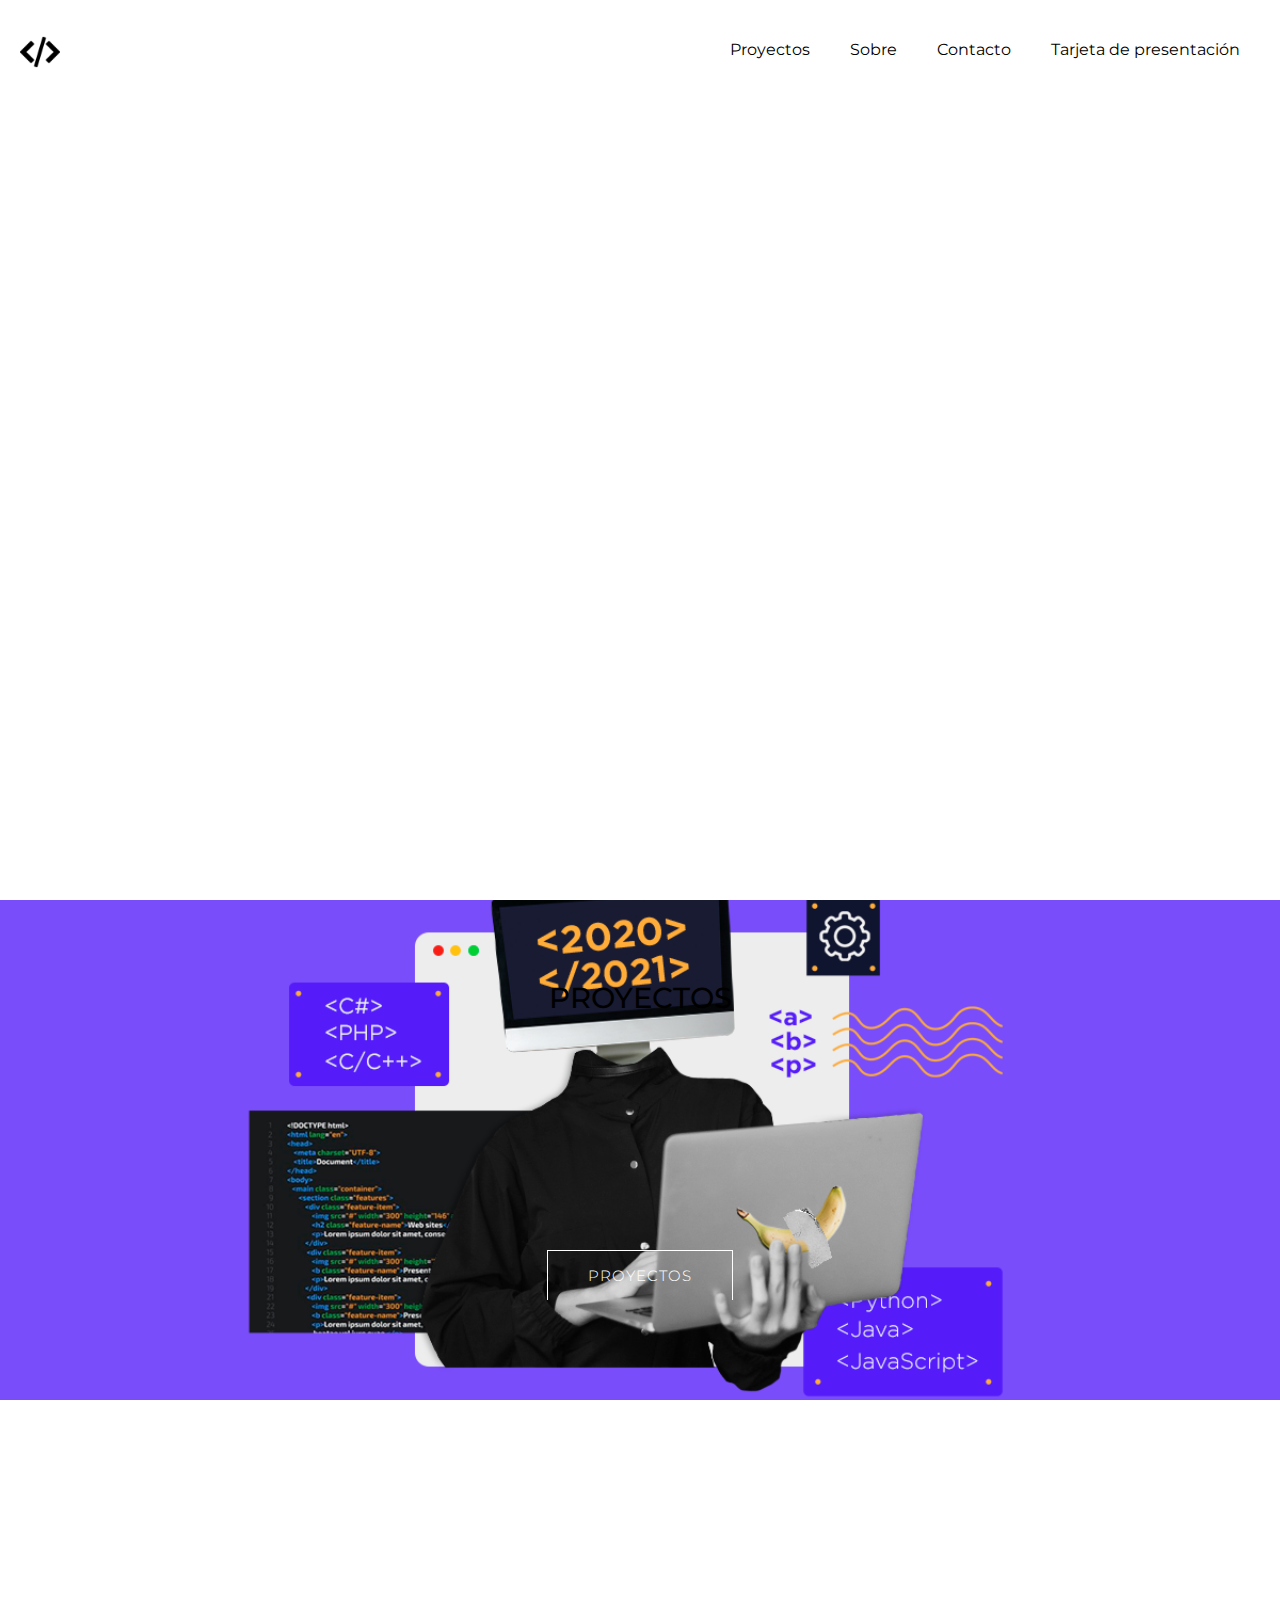
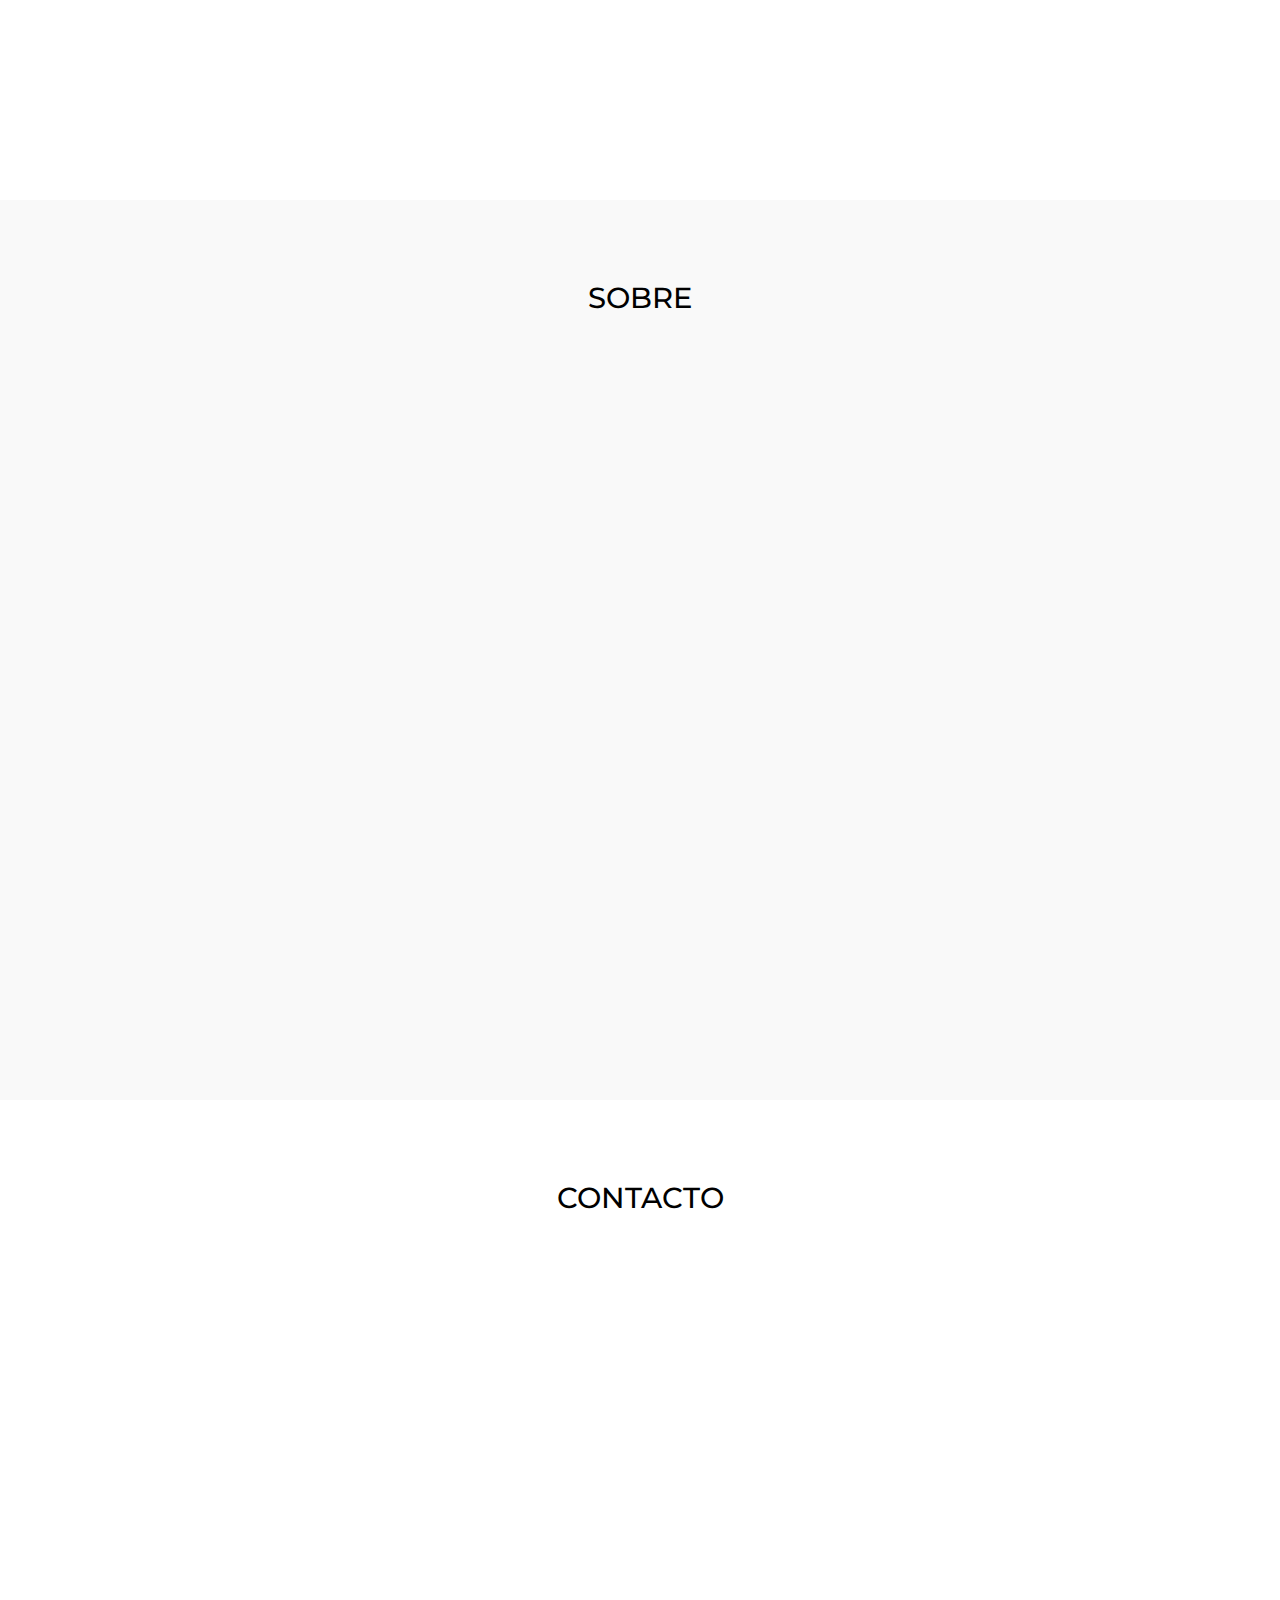
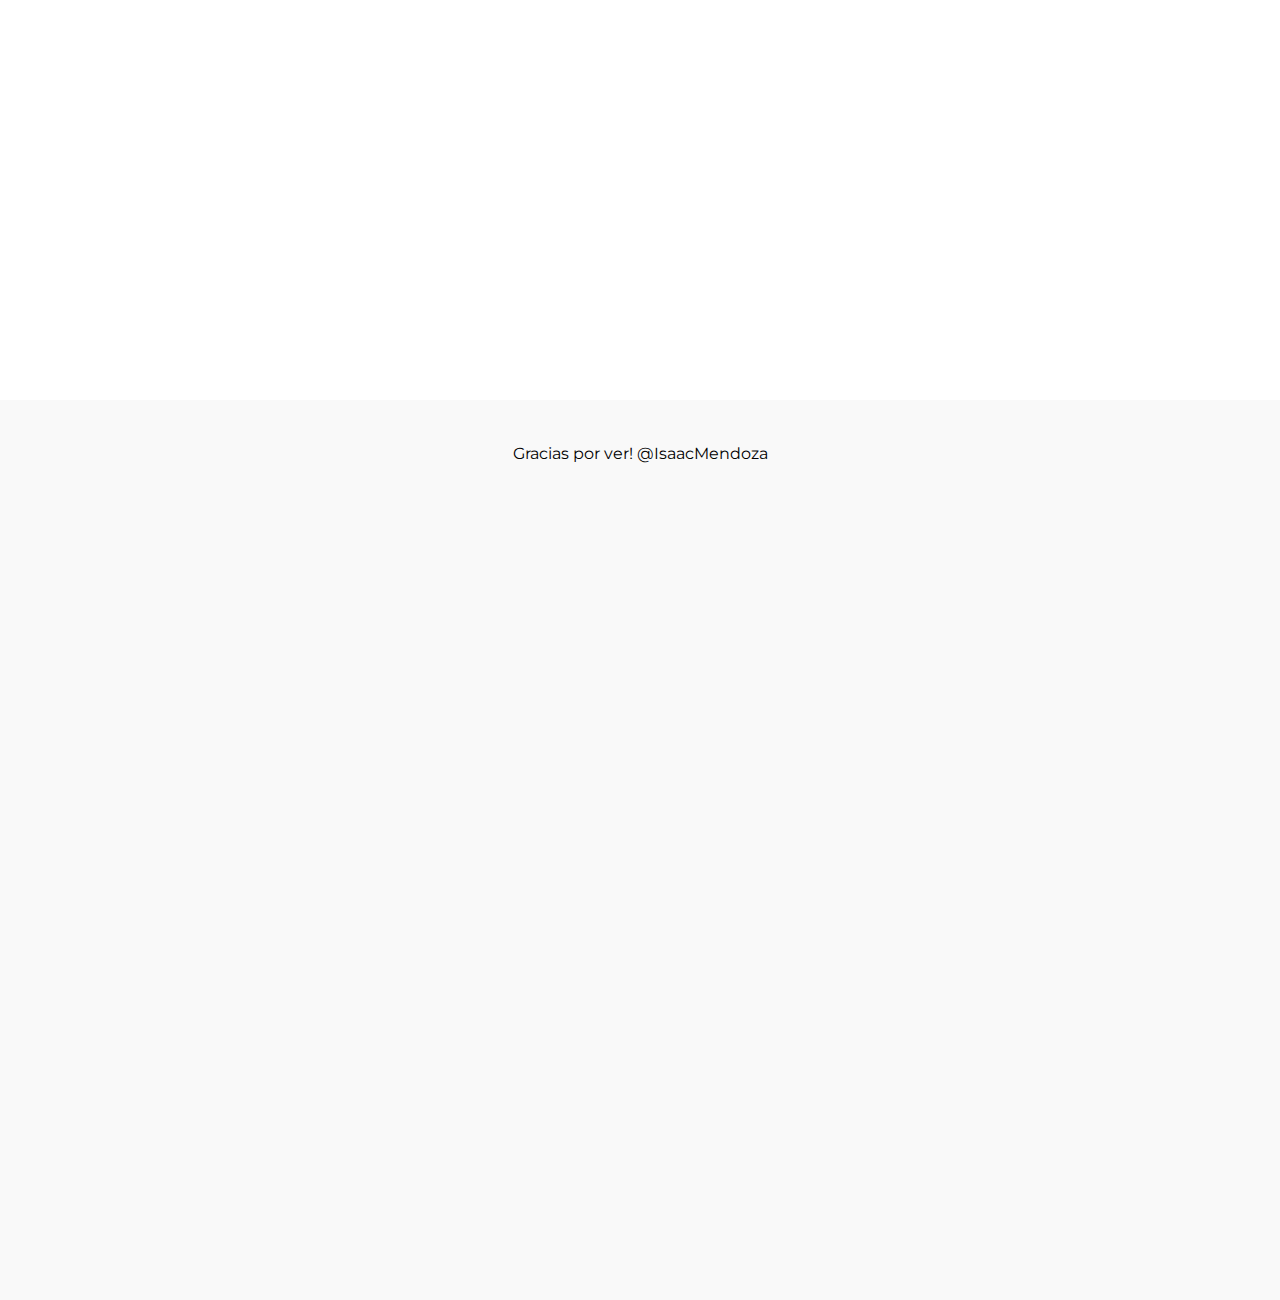
<file: index.html>
<!DOCTYPE html>
<html lang="en">
	<head>
		<meta charset="UTF-8" />
		<meta http-equiv="X-UA-Compatible" content="IE=edge" />
		<meta name="viewport" content="width=device-width, initial-scale=1.0" />
		<link rel="stylesheet" href="./css/global.css">
		<link rel="stylesheet" href="/css/style.css" />
		<link rel="stylesheet" media="screen and (max-width:768px)" href="/css/mobile.css" />
		<link rel="shortcut icon" href="img/favicon.png" type="image/x-icon">
		<title>Portafolio electiva</title>
	</head>
	<body>
		<header id="mainheader">
			<nav id="navbar">
				<div class="container">
					<a href="#mainheader" class="logo"><img src="/img/logo.png" alt="" /></a>
					<ul>
						<li><a href="#projects">Proyectos</a></li>
						<li><a href="#about">Sobre</a></li>
						<li><a href="#contact">Contacto</a></li>
						<li><a href="./html/card.html">Tarjeta de presentación</a></li>
					</ul>
				</div>
			</nav>
			<div id="showcase">
				<div class="container">
					<a href="#projects" class="btn btn-outline">Proyectos</a>
				</div>
			</div>
		</header>

		<section id="projects">
			<div class="container">
				<h2>Proyectos</h2>
				<div class="projects-row">
					<div class="projects-row-detail">
						<img src="/img/portfolio-1.jpg" alt="" />
					</div>
					<div class="projects-row-detail">
						<img src="/img/portfolio-2.jpg" alt="" />
					</div>
					<div class="projects-row-detail">
						<img src="/img/portfolio-3.jpg" alt="" />
					</div>
				</div>
			</div>
		</section>

		<section id="about">
			<div class="container">
				<h2>Sobre</h2>
				<div class="about-row">
					<div class="about-row-experience">
						<h4>Experiencia</h4>
						<p class="large">Desarrollo java - 2020</p>
						<p class="large">Desarrollo Python - 2021</p>
						<p class="large">Html,Css,JavaScript - 2022</p>
					</div>
					<div class="about-row-me">
						<h4>Sobre mi</h4>
						<p>
							Hola! bienvenido a mí portafolio. Soy Isaac, estudiante de 4to semestre de ingenieria de sistema, actualmente cruzando por varias areas de programacion tanto fronted cómo backend.
						</p>
					</div>
				</div>
			</div>
		</section>

		<section id="contact">
			<div class="container">
				<h2>Contacto</h2>
				<div class="contact-row">
					<div class="contact-row-icon">
						<img src="/img/icon-address.png" alt="" />
						<p>ERROR 404</p>
					</div>
					<div class="contact-row-icon">
						<img src="/img/icon-mail.png" alt="" />
						<p>idmendozar@ul.edu.co</p>
					</div>
					<div class="contact-row-icon">
						<img src="/img/icon-phone.png" alt="" />
						<p>301-409-4119</p>
					</div>
				</div>
			</div>
		</section>

		<footer id="mainfooter">
			<div class="container">
			 <p>Gracias por ver! @IsaacMendoza</p>
			</div>
		</footer>
	</body>
</html>
</file>
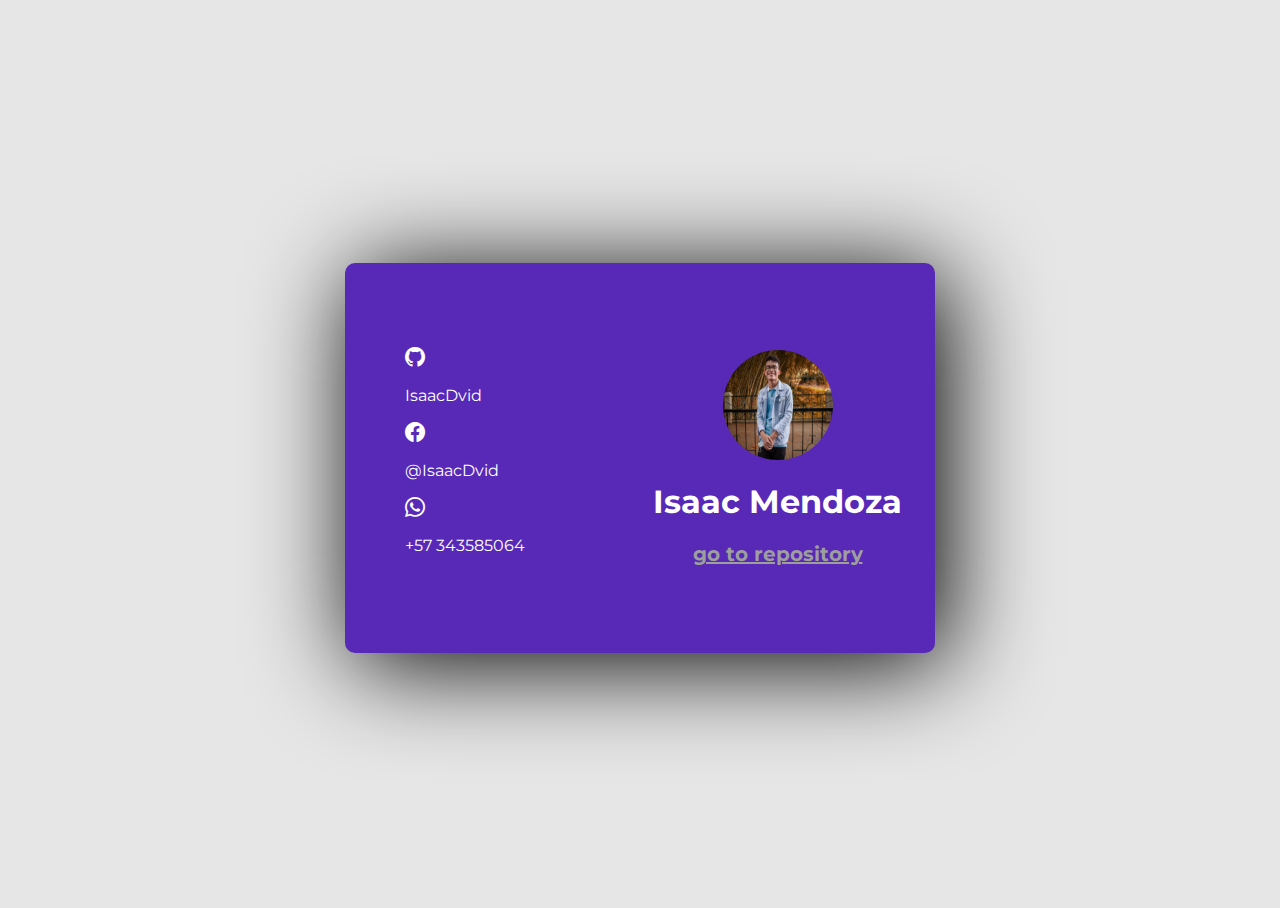
<file: html/card.html>
<!DOCTYPE html>
<html lang="en">

<head>
  <meta charset="UTF-8">
  <meta http-equiv="X-UA-Compatible" content="IE=edge">
  <meta name="viewport" content="width=device-width, initial-scale=1.0">
  <link rel="stylesheet" href="../css/cardPresentacion.css">
  <link rel="shortcut icon" href="../img/favicon.png" type="image/x-icon">

  <!-- boostrap icons -->
  <link rel="stylesheet" href="https://cdn.jsdelivr.net/npm/bootstrap-icons@1.10.2/font/bootstrap-icons.css">

  <title>Card</title>
</head>

<body>
  <div class="wrapper" id="wrapper">
    <div class="card conten" id="card">
      <div class="dere">
        <ul class="iconStyle">
          <li class="item">
            <i class="bi bi-github"></i>
            <p class="userNick">IsaacDvid</p>
          </li class="item">
          <li class="item">
            <i class="bi bi-facebook"></i>
            <p>@IsaacDvid</p>
          </li class="item">
          <li class="item">
            <i class="bi bi-whatsapp"></i>
            <p>+57 343585064</p>
          </li class="item">
        </ul>
      </div>
      <div class="izqui">
        <img src="../img/cardphoto.jpg" alt="">
        <h1>
          Isaac Mendoza
        </h1>
        <a href="https://github.com/IsaacDvid">go to repository</a>
      </div>
    </div> 
  </div>
  <script src="../js/main.js"></script>
</body>

</html>
</file>
<file: css/global.css>
@import url('https://fonts.googleapis.com/css2?family=Montserrat:wght@100;200;300;400;500;600;700;800;900&display=swap');

* {
	margin: 0;
	padding: 0;
	box-sizing: border-box;
	height: 100%;
}

html,
body {
	font-family: 'Montserrat', sans-serif;
}

h2 {
	font-size: 1.8rem;
	text-align: center;
	text-transform: uppercase;
	font-weight: 500;
	padding-bottom: 50px;
}

h4 {
	font-size: 1.3rem;
	text-transform: uppercase;
	padding-bottom: 20px;
	font-weight: 500;
}

p {
	font-size: 1rem;
	margin: 10px 0;
	line-height: 1.7em;
}

a {
	text-decoration: none;
}
</file>
<file: css/mobile.css>
#projects,
#about,
#contact {
	padding: 50px 0;
}

/* About */
#about p,
#about h4 {
	text-align: center;
}

.about-row {
	flex-wrap: wrap;
}

.about-row-experience,
.about-row-me {
	width: 100%;
	padding-left: 0;
}

/* Contact */
#contact p {
	font-size: 14px;
}
</file>
<file: css/cardPresentacion.css>
@import url('https://fonts.googleapis.com/css2?family=Montserrat:wght@100;200;300;400;500;600;700;800;900&display=swap');


html,
body {
	font-family: 'Montserrat', sans-serif;
  height: 100%;
}

body{
  background-color: rgb(230, 230, 230);
  display: flex;
  justify-content: center;
  align-items: center;
}


.conten{
  padding: 20px;
}

.wrapper{
  perspective: 1000px;
}

.card{
  background-color: rgb(88, 41, 183);
  width: 550px;
  height: 350px;
  border-radius: 10px;
  box-shadow: 10px 10px 100px 1px rgb(0, 0, 0);
  display: grid;
  grid-template-columns: repeat(2,50%);
  transition: transform 50ms;
}


.dere{
  display: flex;
  flex-direction: column;
  justify-content: center;
  

}

.iconStyle{
  display: flex;
  flex-direction: column;
  align-content: center;
  justify-content: center;
  color: white;
  list-style: none;
  
}

.iconStyle .item i {
  font-size: 20px;

}

.izqui{
  width: 100%;
  height: 100%;
  display: flex;
  align-items: center;
  justify-content: center;
  flex-direction: column;
    
}

.izqui img {
  border-radius: 50%;
  width: 110px;
  height: 110px;
}

.izqui h1 {
  font-size:3 0px;
  color: white;
}

.izqui a{
  font-size: 20px;
  color: rgb(158, 158, 158);
  font-weight: bold;
}
</file>
<file: css/style.css>
/* Reset */

/* Main Styling */


/* Utility Classes */
.container {
	margin: auto;
	max-width: 1300px;
	overflow: auto;
	padding: 0 20px;
}

.large {
	font-size: 20px;
}

.btn {
	display: inline-block;
	font-size: 15px;
	padding: 15px 40px;
	letter-spacing: 1px;
}

.btn-outline {
	background: transparent;
	border: 1px solid #fff;
	color: #fff;
	text-transform: uppercase;
	font-weight: 300;
}

.btn-outline:hover {
	background: #fff;
	color: #000;
}

/* Navbar */
#navbar {
	overflow: auto;
	padding-top: 20px;
	padding-bottom: 20px;
}

#navbar a {
	color: #000;
}

#navbar .logo {
	float: left;
	padding-top: 12px;
}

#navbar img {
	height: 40px;
}

#navbar ul {
	list-style: none;
	float: right;
}

#navbar ul li {
	float: left;
}

#navbar ul li a {
	display: block;
	padding: 20px;
	text-align: center;
}

/* Showcase */
#showcase {
	background: url('/img/showcase.jpg');
	background-repeat: no-repeat;
	background-position: center;
	background-size: cover;
	height: 500px;
	text-align: center;
	padding: 100px;
}

#showcase .btn {
	margin-top: 250px;
}

/* Projects */
#projects {
	padding: 80px 0;
}

.projects-row {
	display: flex;
}

.projects-row img {
	width: 100%;
}

/* About */
#about {
	padding: 80px 0;
	background: #f9f9f9;
}

.about-row {
	display: flex;
}

.about-row-experience,
.about-row-me {
	width: 50%;
	padding-left: 50px;
}

/* Contact */
#contact {
	padding: 80px 0;
}

.contact-row {
	display: flex;
}
.contact-row-icon {
	width: 33%;
	text-align: center;
}

.contact-row-icon img {
	height: 60px;
}

/* Footer */
#mainfooter {
	background: #f9f9f9;
	text-align: center;
	padding: 30px;
}
</file>
